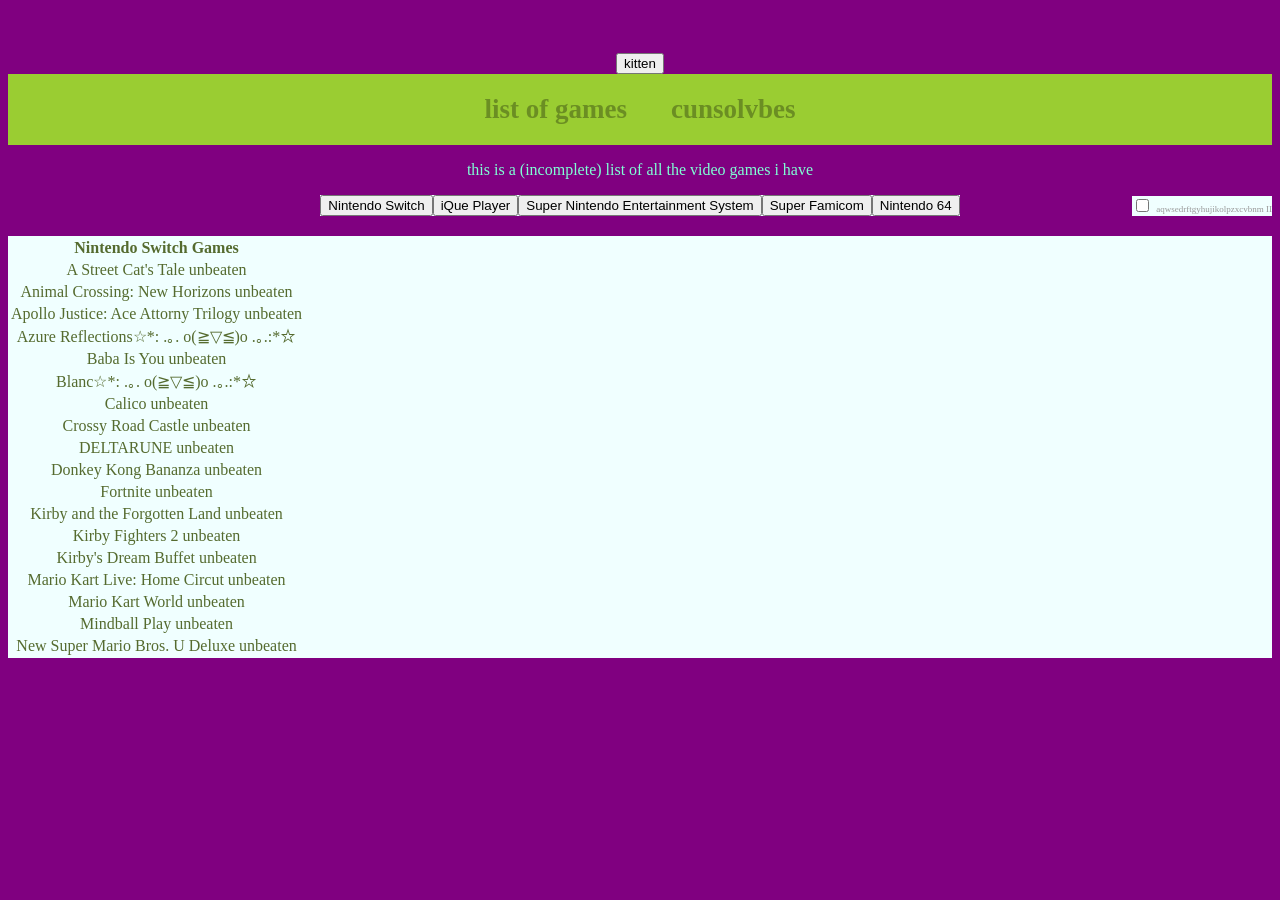
<file: index.html>
<!DOCTYPE html>
<html lang = en>

    <head>
            <meta charset="UTF-8">
            <meta name="viewport" content="width=device-width, initial-scale=1.0">
            <title>list of games i have</title>

            <link rel="stylesheet" href="css/styles.css"/>
    </head>

    <body>
        <button id="greenGlassDoor">kitten</button>

        <header>
            <nav>
                <a href="index.html">list of games</a>
                <a href="consolbes.htm">cunsolvbes</a>
            </nav>
        </header>

        <p>this is a (incomplete) list of all the video games i have</p>


        <!-- we need a wrapper for the checkbox thing -->
        <div style="display: flex; justify-content: center; align-items: center; position: relative; margin-bottom: 20px;">

            <div id="button-container" class="fafo"></div>

            <div class="fafo" style="position: absolute; right: 0;">
                <input type="checkbox" id="completed">
                <label for="completed-stuff" style="font-size: 9px; color: #999999;">aqwsedrftgyhujikolpzxcvbnm II</label>
            </div>

        </div>




        <div id="tables-container"></div>

        <script src="scripts/script.js"></script>
        <script src="scripts/everywherescript.js"></script>

    </body>

</html>
</file>
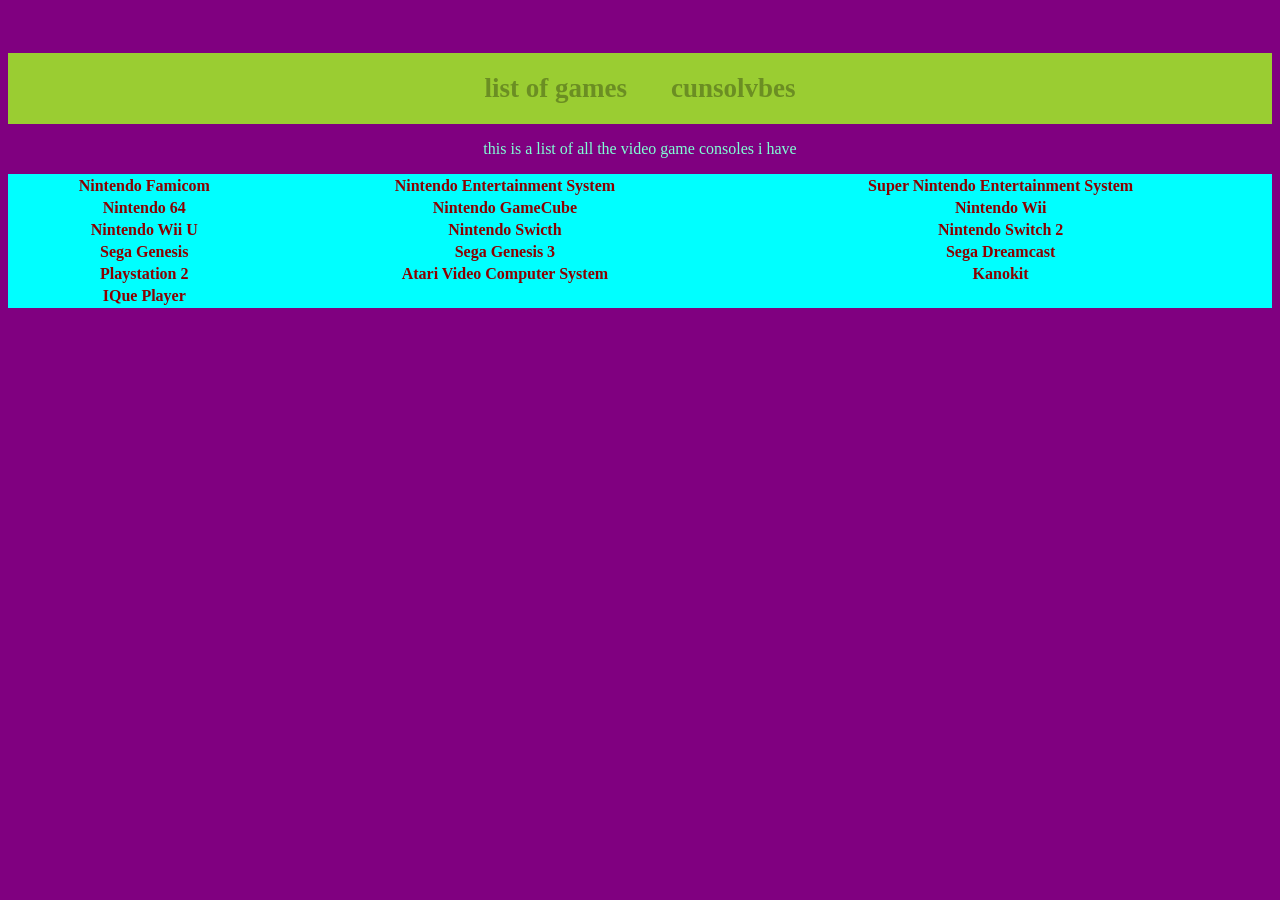
<file: consolbes.htm>
<!DOCTYPE html>
<html lang = en>

    <head>
            <meta charset="UTF-8">
            <meta name="viewport" content="width=device-width, initial-scale=1.0">
            <title>consolvbes</title>

            <link rel="stylesheet" href="css/styles.css"/>
    </head>

    <body>
        <header>
            <nav>
                <a href="index.html">list of games</a>
                <a href="consolbes.htm">cunsolvbes</a>
            </nav>
        </header>

        <p>this is a list of all the video game consoles i have</p>

        <table class="fafo_two">
            <tr>
                <th>Nintendo Famicom</th>
                <th>Nintendo Entertainment System</th>
                <th>Super Nintendo Entertainment System</th>
            </tr>
            <tr>
                <th>Nintendo 64</th>
                <th>Nintendo GameCube</th>
                <th>Nintendo Wii</th>
            </tr>
            <tr>
                <th>Nintendo Wii U</th>
                <th>Nintendo Swicth</th>
                <th>Nintendo Switch 2</th>
            </tr>
            <tr>
                <th>Sega Genesis</th>
                <th>Sega Genesis 3</th>
                <th>Sega Dreamcast</th>
            </tr>
            <tr>
                <th>Playstation 2</th>
                <th>Atari Video Computer System</th>
                <th>Kanokit</th>
            </tr>
            <tr>
                <th>IQue Player</th>
            </tr>
        </table>
    </body>
</html>
</file>
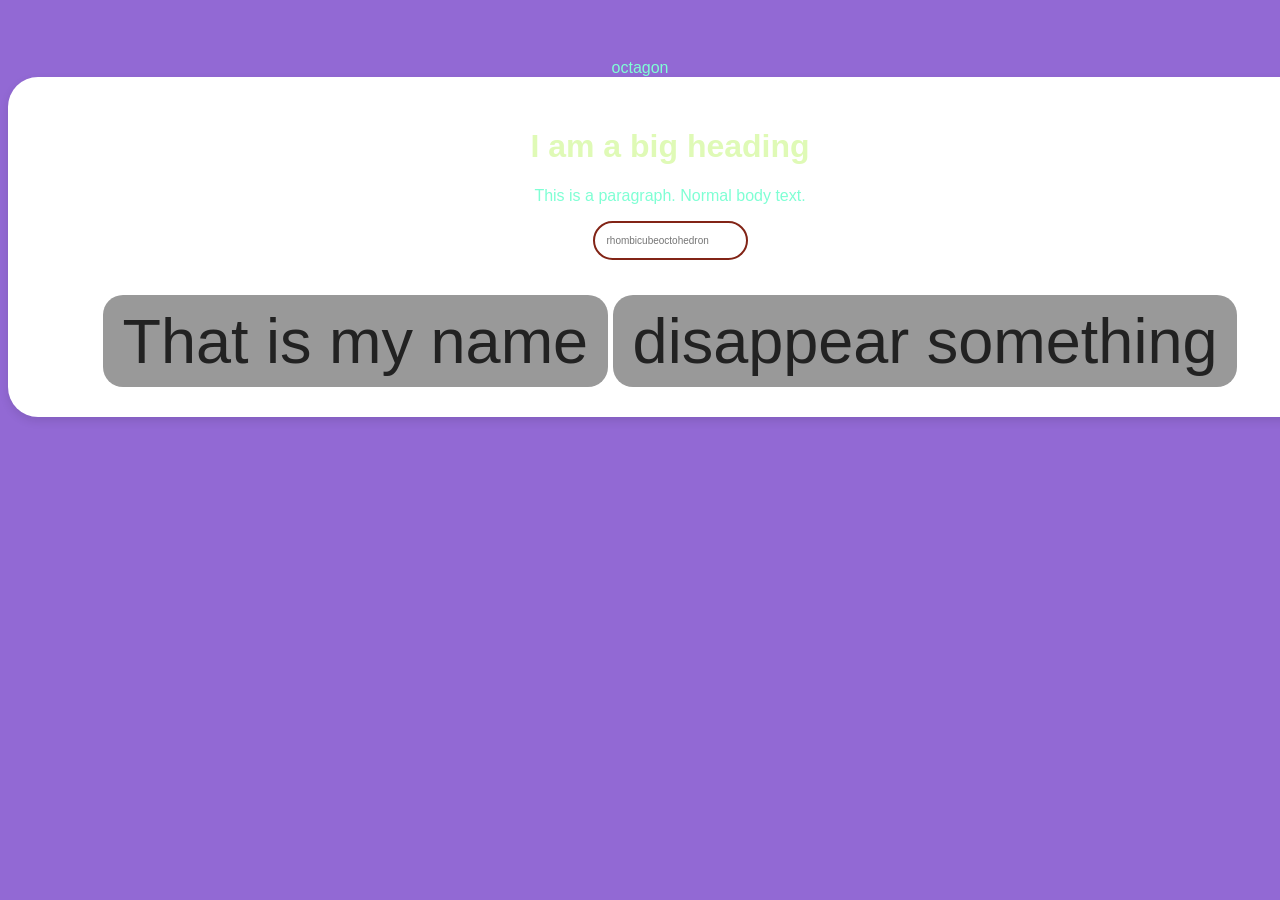
<file: first_html_file.html>
<!DOCTYPE html>
<html lang="en">

<head>
    <!-- this is a comment -->
    <!-- metadata -->
    <meta charset="UTF-8">
    <meta name="viewport" content="width=device-width, initial-scale=1.0">

    <!-- title: what displays in the tab - the overall name of the page -->
    <title>This is a title for a web page</title>

    <!-- The head tags can also contain CSS. This goes inside <style> tags -->
    <style>
        
        body {
            font-family: Arial, Helvetica;
            background-color: #9269d4;
            color: aquamarine;
            text-align: center;
            padding-top: 51px;
        }

        h1 {
            color: #dffab6;
            display: block;
        }

        label {
            color: #73621f;
            font-size: -7px;
            display: none;
            margin-top: 5px;
            margin-bottom: 3px;
        }

        input {
            padding: 12px;
            font-size: 10px;
            border: 2px solid #822416;
            border-radius: 30px;
            margin-bottom: 15px;
            display: block;
            margin-left: auto;
            margin-right: auto;
        }

        .container {
            background-color: #ffffff;
            width: 100%;
            margin: 0 auto;
            padding: 30px;
            border-radius: 30px;
            box-shadow: 0px 4px 10px rgba(0, 0, 0, 0.1);
        }

        button {
            background-color: #999999;
            color: #222222;
            padding: 10px 20px;
            border: none;
            font-size: 63px;
            border-radius: 20px;
            cursor: pointer;
            margin-top: 20px;
        }
        button:hover {
            background-color: #00838f;
        }

    </style>

</head>

<!-- the meat of the website goes inside <body> tags -->
<body>
    octagon
    <div class="container">
        <h1 id="greeting">I am a big heading</h1>
        <p>This is a paragraph. Normal body text.</p>

        <label for="name">What is your name?</label>
        <input type="text" id="name" placeholder="rhombicubeoctohedron">

        <button onclick="greetUser()">That is my name</button>
        
        <button onclick="disappearThing9000()">disappear something</button>
    </div>

    <script>
        function greetUser() {
            // grab whatever is typed into the input field
            let name = document.getElementById("name").value;

            let heading = document.getElementById("greeting");

            // change the heading to the name, if there's a name
            if(name) {
                heading.innerText = "Get out of here, " + name + "!! >:("
            } else {
                heading.innerText = "What are you, some kind of creep?";
            }
        }

        function disappearThing9000() {
            let heading = document.getElementById("greeting");

            if (heading.style.display === "none") {
                heading.style.display = "block";
            } else {
                heading.style.display = "none";
            }
        }
    </script>

</body>

</html>
</file>
<file: css/styles.css>
.green-theme {
    background-color: green;
    color: greenyellow;
}

.green-theme .container {
    background-color: greenyellow;
    color: green;
    box-shadow: 0px 5px 10px rgba(48, 212, 174, 0.1);
}

.green-theme th {
    background-color: aquamarine;
    color: seagreen;
}

body {
    background-color: purple;
    color: aquamarine;
    text-align: center;
    padding-top: 45px;
}

/* Navigation */
header {
    background-color: yellowgreen;
    padding: 20px;
}

nav a {
    color: olivedrab;
    text-decoration: none;
    margin: 0 20px;
    font-size: 27px;
    font-weight: bold;
}

nav a:hover {
    color: orchid;
}

.fafo {
    background-color: azure;
    color: darkolivegreen;
}

.fafo_two {
    background-color: aqua;
    color:darkred;
    text-align: center;
    width: 100%;
}
</file>
